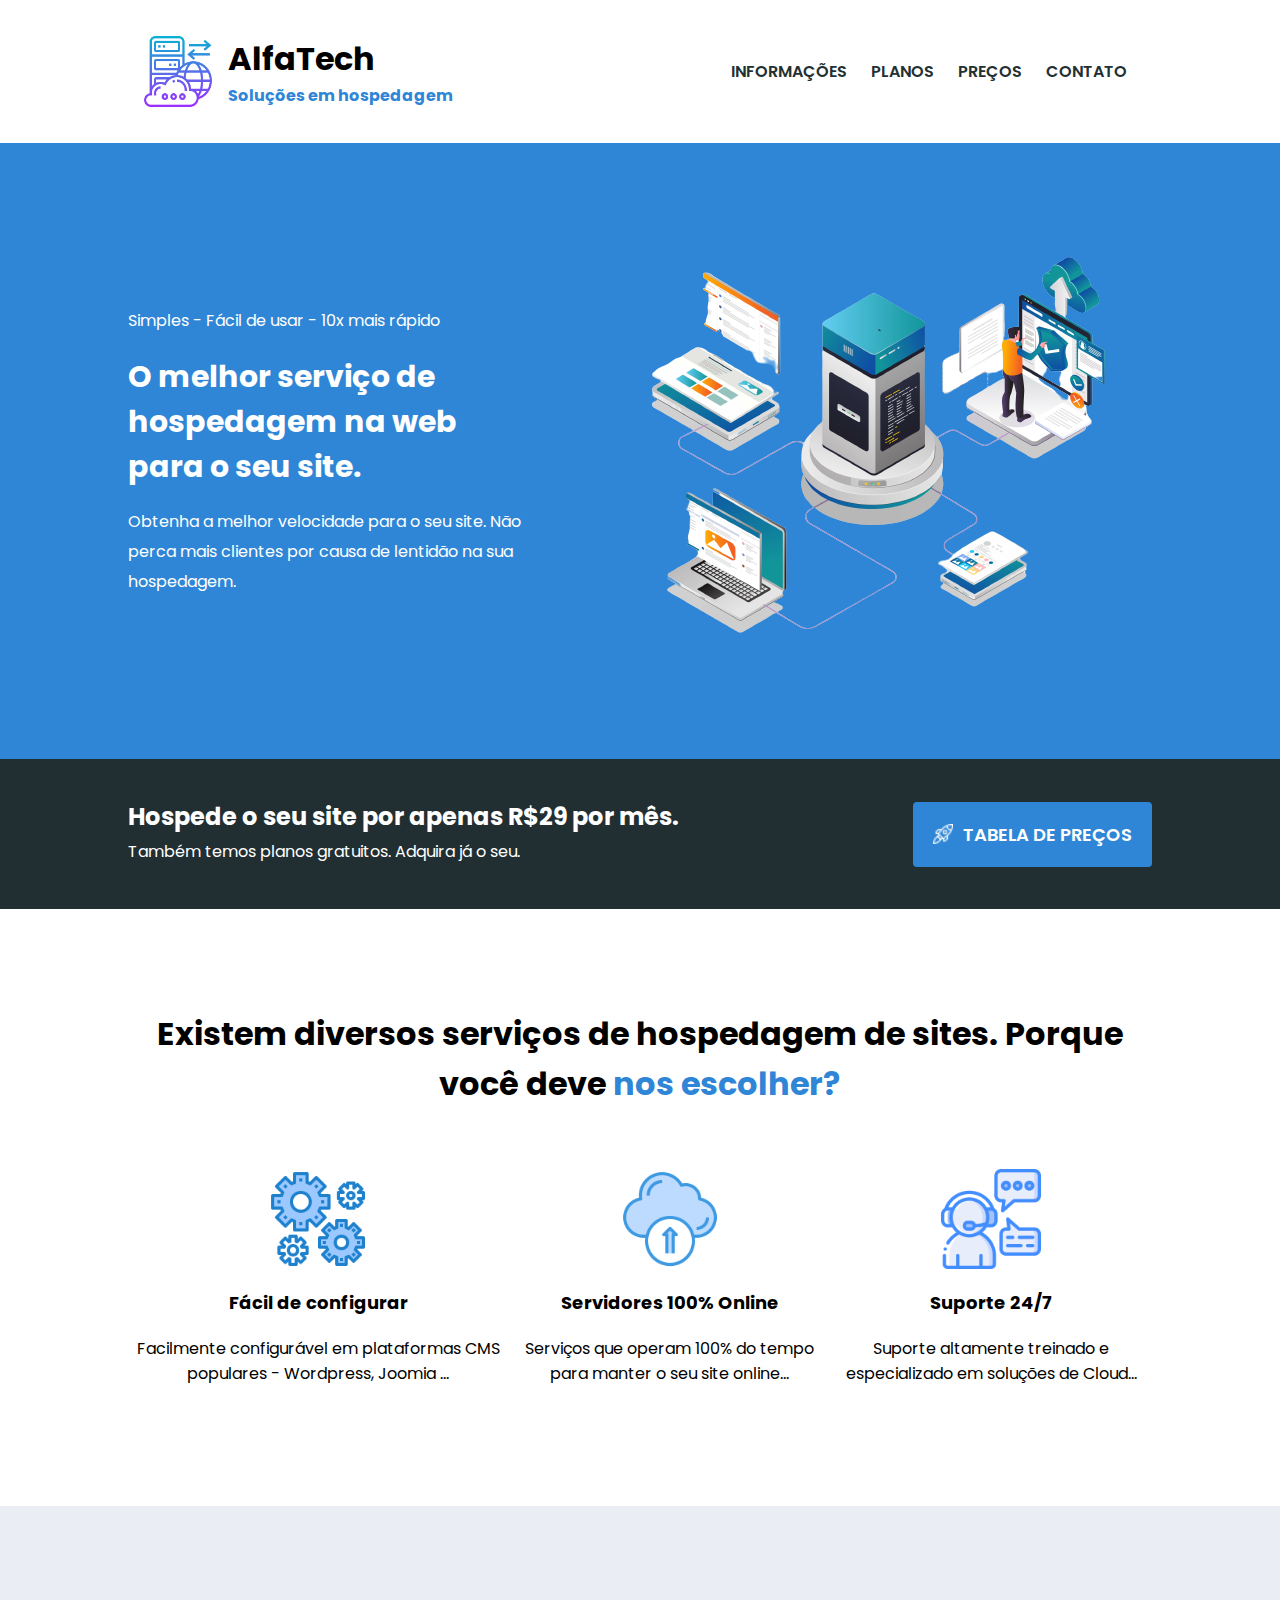
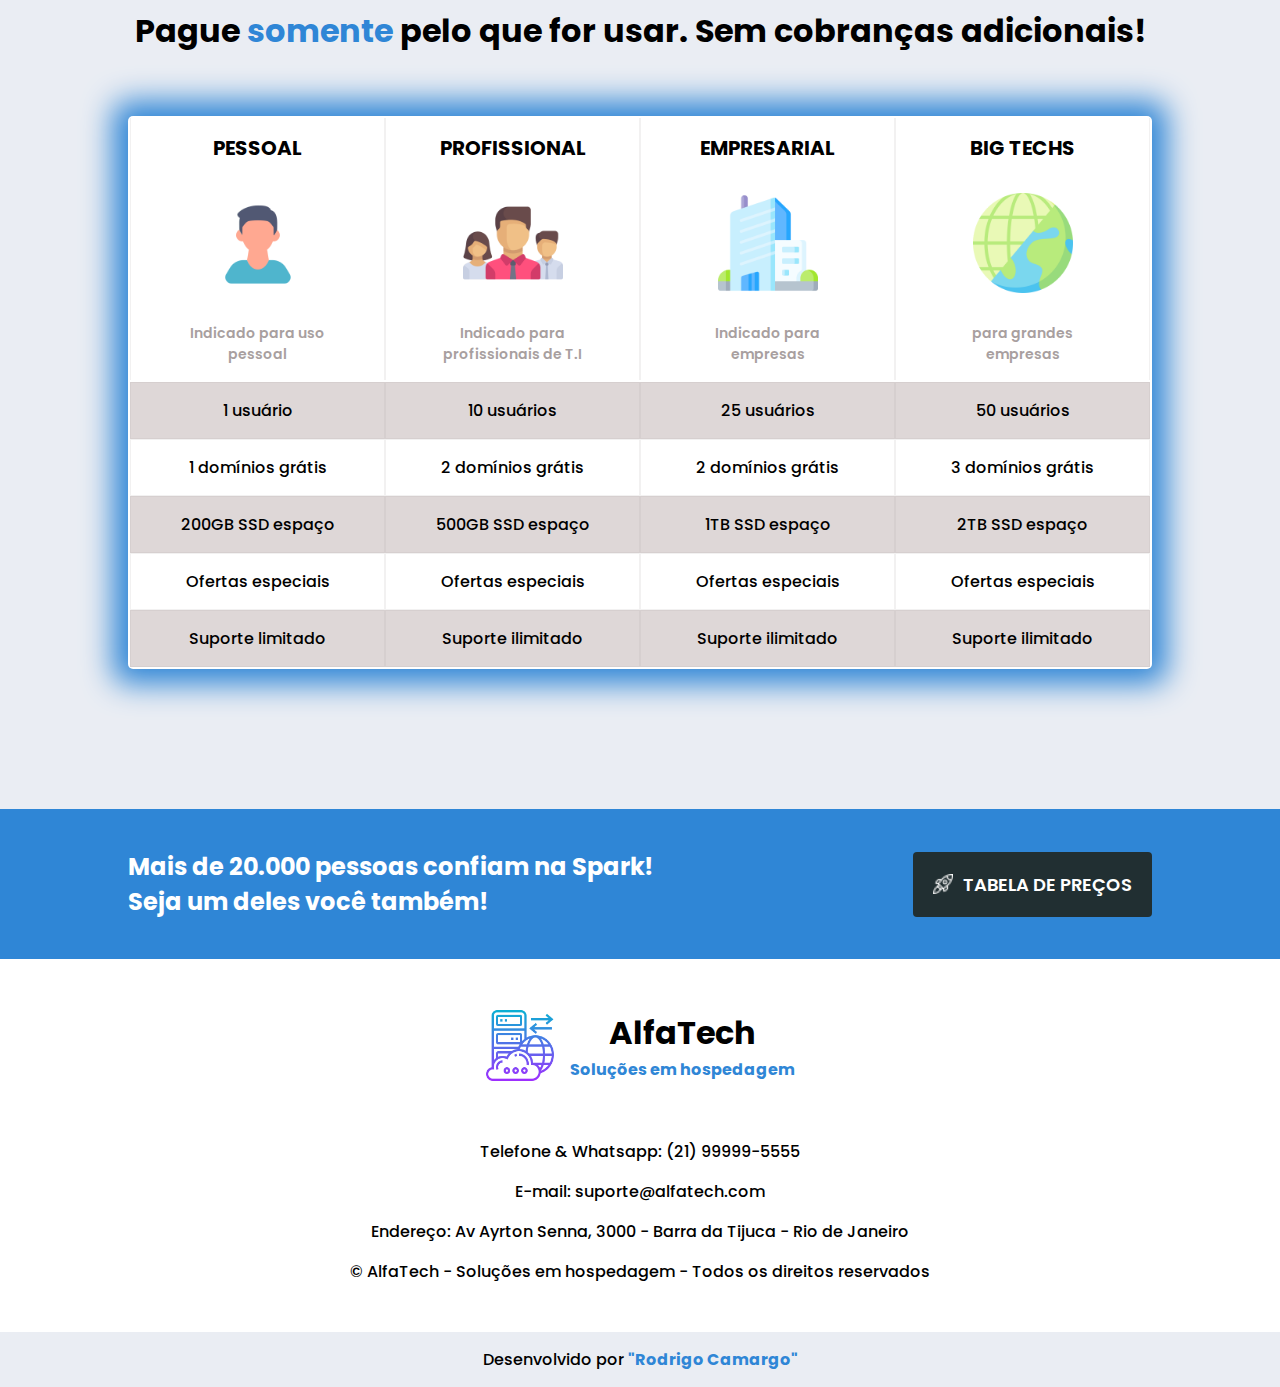
<file: index.html>
<DOCTYPE html>
    <html>

    <head>
        <title>ALPHATECH HOSPEDAGEM</title>
        <meta charset="UTF-8">
        <meta name="viewport" content="width=device-width, initial-scale=1.0" />
        <link rel="preconnect" href="https://fonts.googleapis.com">
        <link rel="preconnect" href="https://fonts.gstatic.com" crossorigin>
        <link href="https://fonts.googleapis.com/css2?family=Poppins:wght@400;500;600;700;800;900&display=swap"
            rel="stylesheet">
        <link rel="stylesheet" href="CSS/home.css">
    </head>

    <body>
        <header class="secao-completa">
            <div class="secao-limitada secao-topo">
                <div class="topo-logo">                   
                    <img src="IMAGENS/logo-icone.png">
                    <div>
                        <h1>AlfaTech</h1>
                        <p><span>Soluções em hospedagem</span></p>
                    </div>
                </div>
                <nav>
                    <a href="#info">INFORMAÇÕES</a>
                    <a href="#planos">PLANOS </a>
                    <a href="tabelaprecos.html">PREÇOS </a>
                    <a href="#contato">CONTATO</a>
                </nav>

            </div>
        </header>


        <main>
            <section class="secao-completa secao-banner">
                <!-- usar flexbox para posicionar as duas divs lado a lado -->
                <div class="secao-limitada banner">
                    <div>
                        <p> Simples - Fácil de usar - 10x mais rápido</p>
                        <h2>O melhor serviço de hospedagem na web para o seu site.</h2>
                        <p>Obtenha a melhor velocidade para o seu site. Não perca mais clientes por causa de lentidão na
                            sua
                            hospedagem.</p>
                    </div>
                    <!-- usar position relative para ajustar a imagem com distancia correta -->
                    <div>
                        <img src="IMAGENS/imagem-banner.png">
                    </div>
                </div>
            </section>

            <!-- ANUNCIO 1 -->
            <section class="secao-completa primeiro-anuncio">
                <div class="secao-limitada secao-anuncio">
                    <div>
                        <h2>Hospede o seu site por apenas R$29 por mês.</h2>
                        <p>Também temos planos gratuitos. Adquira já o seu.</p>
                    </div>
                    <div class="botao-azul">

                        <a href="tabelaprecos.html">TABELA DE PREÇOS</a>
                    </div>
                </div>
            </section>

            <!-- INFORMAÇÕES -->
            <section class="secao-completa secao-informacoes">
                <div id="info" class="secao-limitada">
                    <h2>Existem diversos serviços de hospedagem de sites. Porque você deve <span>nos escolher?</span>
                    </h2>
                </div>
                <div class="secao-limitada secao-vantagens">
                    <!-- usar flexbox nas divs abaixo -->
                    <div class="informacao">
                        <img src="IMAGENS/icone-engrenagens.png">
                        <h4> Fácil de configurar</h4>
                        <p>Facilmente configurável em plataformas CMS populares - Wordpress, Joomia ...
                        </p>
                    </div>
                    <div class="informacao">
                        <img src="IMAGENS/cloud-icone.png">
                        <h4>Servidores 100% Online</h4>
                        <p>Serviços que operam 100% do tempo para manter o seu site online...</p>
                    </div>
                    <div class="informacao">
                        <img src="IMAGENS/icone-suporte.png">
                        <h4>Suporte 24/7</h4>
                        <p> Suporte altamente treinado e especializado em soluções de Cloud...</p>
                    </div>
                </div>
            </section>
            <!-- PLANOS -->
            <section class="secao-completa secao-planos">
                <div id="planos" class="secao-limitada">
                    <h2>Pague <span>somente</span> pelo que for usar. Sem cobranças adicionais!</h2>

                    <table>
                        <thead>
                            <tr>
                                <th>
                                    <h3>PESSOAL</h3>
                                </th>
                                <th>
                                    <h3>PROFISSIONAL
                                    </h3>
                                </th>
                                <th>
                                    <h3>EMPRESARIAL</h3>
                                </th>
                                <th>
                                    <h3>BIG TECHS</h3>
                                </th>
                            </tr>
                            <tr>
                                <th>
                                    <img src="IMAGENS/pessoal-icone.png">
                                </th>
                                <th>
                                    <img src="IMAGENS/equipe-icone.png">
                                </th>
                                <th>
                                    <img src="IMAGENS/empresa-icone.png">
                                </th>
                                <th>
                                    <img src="IMAGENS/big-tech.png">
                                </th>
                            </tr>
                            <tr id="texto-menor">
                                <th>
                                    <p>Indicado para uso pessoal</p>
                                </th>
                                <th>
                                    <p>Indicado para profissionais de T.I</p>
                                </th>
                                <th>
                                    <p>Indicado para empresas</p>
                                </th>
                                <th>
                                    <p>para grandes empresas</p>
                                </th>
                            </tr>

                        </thead>
                        <tbody>
                            <tr>
                                <td>
                                    1 usuário
                                </td>
                                <td>
                                    10 usuários
                                </td>
                                <td>
                                    25 usuários
                                </td>
                                <td>
                                    50 usuários
                                </td>
                            </tr>
                            <tr>
                                <td>
                                    1 domínios grátis
                                </td>
                                <td>
                                    2 domínios grátis
                                </td>
                                <td>
                                    2 domínios grátis
                                </td>
                                <td>
                                    3 domínios grátis
                                </td>
                            </tr>
                            <tr>
                                <td>
                                    200GB SSD espaço
                                </td>
                                <td>
                                    500GB SSD espaço
                                </td>
                                <td>
                                    1TB SSD espaço
                                </td>
                                <td>
                                    2TB SSD espaço
                                </td>
                            </tr>
                            <tr>
                                <td>
                                    Ofertas especiais
                                </td>
                                <td>
                                    Ofertas especiais
                                </td>
                                <td>
                                    Ofertas especiais
                                </td>
                                <td>
                                    Ofertas especiais
                                </td>
                            </tr>
                            <tr>
                                <td>
                                    Suporte limitado
                                </td>
                                <td>
                                    Suporte ilimitado
                                </td>
                                <td>
                                    Suporte ilimitado
                                </td>
                                <td>
                                    Suporte ilimitado
                                </td>
                            </tr>
                        </tbody>
                    </table>
                </div>
            </section>
            <section class="secao-completa segundo-anuncio">
                <div class="secao-limitada secao-anuncio ">
                    <!-- anuncio -->
                    <!-- usar flexbox para separar elementos -->

                    <div>
                        <h2>Mais de 20.000 pessoas confiam na Spark! Seja um deles você também!</h2>
                    </div>
                    <div class="botao-escuro">
                        <a href="tabelaprecos.html">TABELA DE PREÇOS</a>
                    </div>
                </div>
            </section>
        </main>

        <footer class="secao-completa">
            <div class="limita-rodape">
                <div class="rodape-logo">
                    <img src="IMAGENS/logo-icone.png">
                    <div>
                        <h1>AlfaTech</h1>
                        <p><span>Soluções em hospedagem</span></p>
                    </div>
                </div>
                <div id="contato">
                    <p>Telefone & Whatsapp: (21) 99999-5555</p>
                    <p>E-mail: suporte@alfatech.com</p>
                    <p>Endereço: Av Ayrton Senna, 3000 - Barra da Tijuca - Rio de Janeiro</p>
                    <p>© AlfaTech - Soluções em hospedagem - Todos os direitos reservados</p>
                </div>
                <div class="rodape-destaque">
                    <p>Desenvolvido por <span>"Rodrigo Camargo"</span></p>
                </div>
            </div>
        </footer>

    </body>

    </html>
</file>
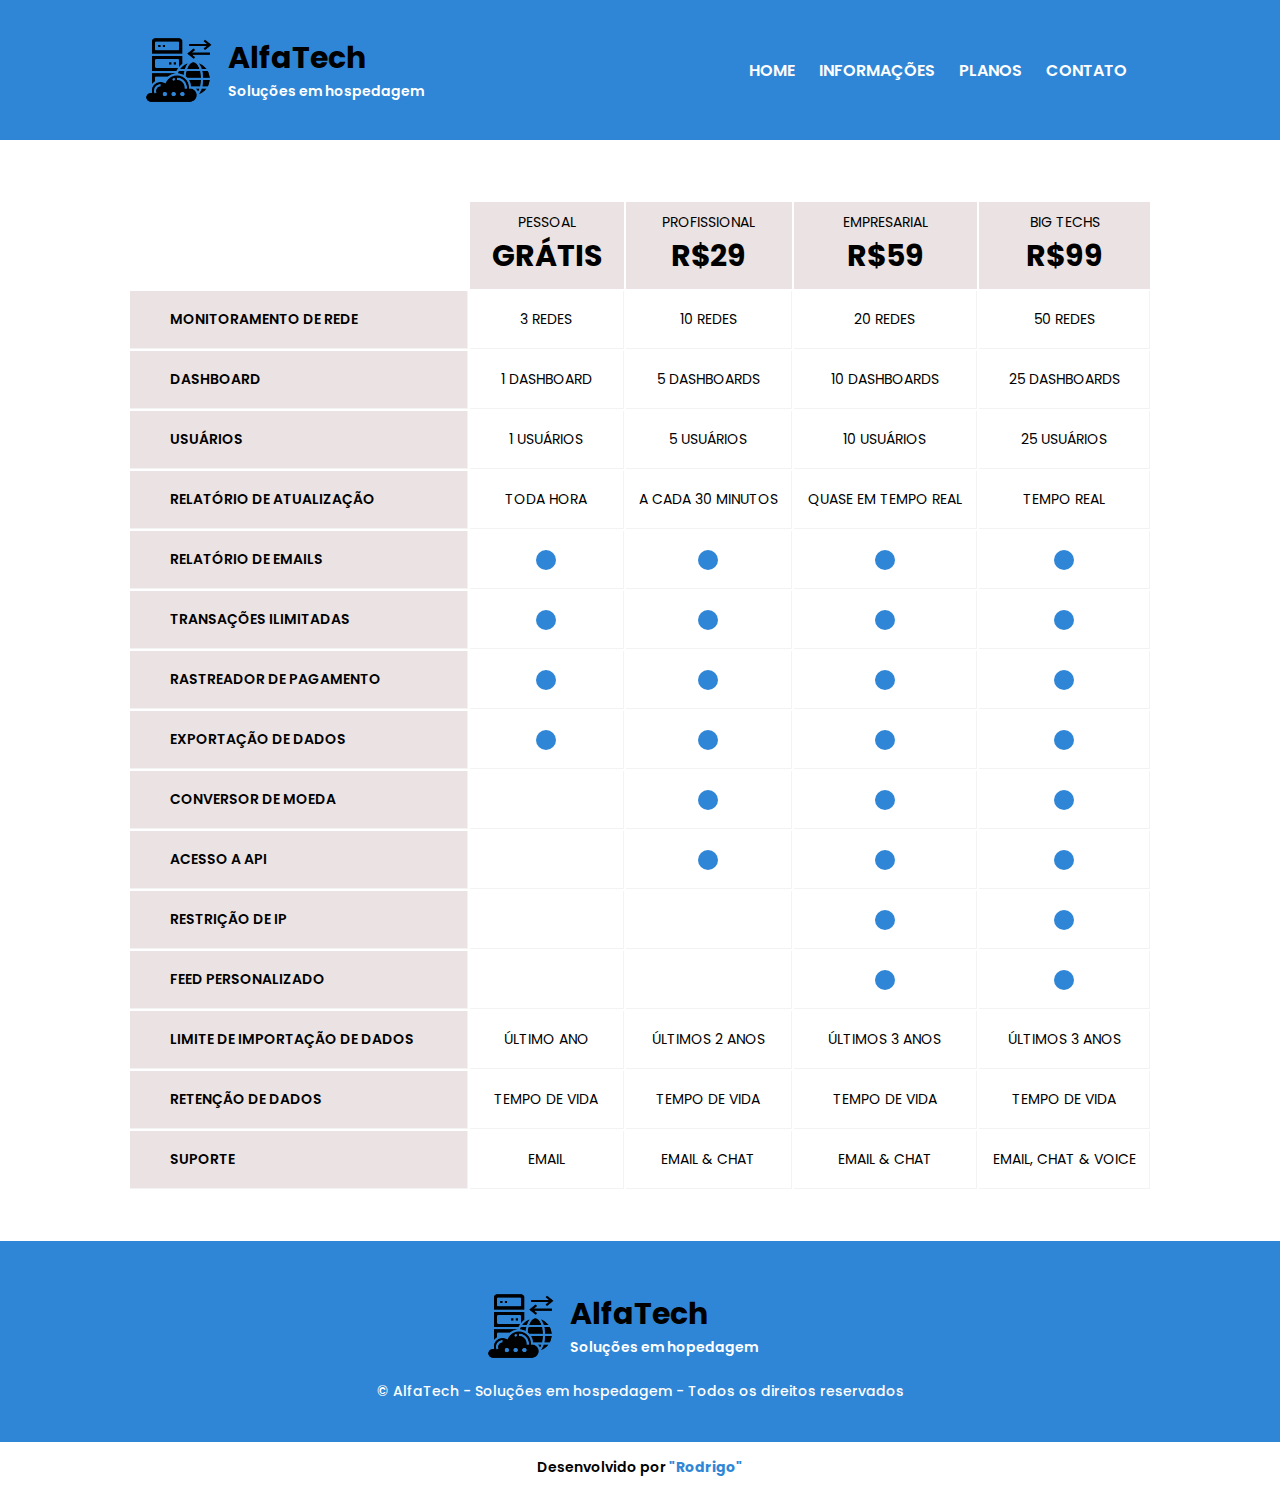
<file: tabelaprecos.html>
<DOCTYPE html>
    <html>

    <head>
        <title>TABELA DE PREÇOS</title>
        <meta charset="UTF-8">
        <meta name="viewport" content="width=device-width, initial-scale=1.0" />
        <link rel="preconnect" href="https://fonts.googleapis.com">
        <link rel="preconnect" href="https://fonts.gstatic.com" crossorigin>
        <link href="https://fonts.googleapis.com/css2?family=Poppins:wght@400;500;600;700;800;900&display=swap"
            rel="stylesheet">
        <link rel="stylesheet" href="CSS/tabeladeprecos.css">
    </head>

    <body>
        <header class="secao-completa">
            <div class="secao-limitada secao-topo">
                <div class="topo-logo">
                    <!-- usar flexbox para separar elementos -->
                    <img src="IMAGENS/logo-icone-escuro.png">
                    <div>
                        <h1>AlfaTech</h1>
                        <p>Soluções em hospedagem</p>
                    </div>
                </div>
                <nav>
                    <a href="index.html">HOME</a>
                    <a href="index.html#info">INFORMAÇÕES </a>
                    <a href="index.html#planos">PLANOS </a>
                    <a href="index.html#contato">CONTATO</a>
                </nav>

            </div>
        </header>

        <main class="secao-completa">
            <section class="secao-limitada">
                <table>
                    <thead>
                        <tr>
                            <th> </th>
                            <th class="coluna-cabecalho">
                                <p>PESSOAL</p>
                                <h2>GRÁTIS</h2>
                            </th>

                            <th class="coluna-cabecalho">
                                <p>PROFISSIONAL</p>
                                <h2>R$29</h2>
                            </th>

                            <th class="coluna-cabecalho">
                                <p>EMPRESARIAL</p>
                                <h2>R$59</h2>
                            </th>

                            <th class="coluna-cabecalho">
                                <p>BIG TECHS</p>
                                <h2>R$99</h2>
                            </th>
                        </tr>
                    </thead>
                    <tbody>
                        <tr>
                            <td class="coluna-corpo">
                                MONITORAMENTO DE REDE
                            </td>
                            <td>
                                3 REDES
                            </td>
                            <td>
                                10 REDES
                            </td>
                            <td>
                                20 REDES
                            </td>
                            <td>
                                50 REDES
                            </td>
                        </tr>
                        <tr>
                            <td class="coluna-corpo">
                                DASHBOARD
                            </td>
                            <td>
                                1 DASHBOARD
                            </td>
                            <td>
                                5 DASHBOARDS
                            </td>
                            <td>
                                10 DASHBOARDS
                            </td>
                            <td>
                                25 DASHBOARDS
                            </td>
                        </tr>
                        <tr>
                            <td class="coluna-corpo">
                                USUÁRIOS
                            </td>
                            <td>
                                1 USUÁRIOS
                            </td>
                            <td>
                                5 USUÁRIOS
                            </td>
                            <td>
                                10 USUÁRIOS
                            </td>
                            <td>
                                25 USUÁRIOS
                            </td>
                        </tr>
                        <tr>
                            <td class="coluna-corpo">
                                RELATÓRIO DE ATUALIZAÇÃO
                            </td>
                            <td>
                                TODA HORA
                            </td>
                            <td>
                                A CADA 30 MINUTOS
                            </td>
                            <td>
                                QUASE EM TEMPO REAL
                            </td>
                            <td>
                                TEMPO REAL
                            </td>
                        </tr>
                        <tr>
                            <td class="coluna-corpo">
                                RELATÓRIO DE EMAILS
                            </td>
                            <td class="marcador-azul"></td>
                            <td class="marcador-azul"></td>
                            <td class="marcador-azul"></td>
                            <td class="marcador-azul"></td>
                        </tr>
                        <tr>
                            <td class="coluna-corpo">
                                TRANSAÇÕES ILIMITADAS</td>
                            <td class="marcador-azul"></td>
                            <td class="marcador-azul"></td>
                            <td class="marcador-azul"></td>
                            <td class="marcador-azul"></td>
                        </tr>
                        <tr>
                            <td class="coluna-corpo">RASTREADOR DE PAGAMENTO</td>
                            <td class="marcador-azul"></td>
                            <td class="marcador-azul"></td>
                            <td class="marcador-azul"></td>
                            <td class="marcador-azul"></td>
                        </tr>
                        <tr>
                            <td class="coluna-corpo">EXPORTAÇÃO DE DADOS</td>
                            <td class="marcador-azul"></td>
                            <td class="marcador-azul"></td>
                            <td class="marcador-azul"></td>
                            <td class="marcador-azul"></td>
                        </tr>
                        <tr>
                            <td class="coluna-corpo">CONVERSOR DE MOEDA</td>
                            <td></td>
                            <td class="marcador-azul"></td>
                            <td class="marcador-azul"></td>
                            <td class="marcador-azul"></td>
                        </tr>
                        <tr>
                            <td class="coluna-corpo">ACESSO A API</td>
                            <td></td>
                            <td class="marcador-azul"></td>
                            <td class="marcador-azul"></td>
                            <td class="marcador-azul"></td>
                        </tr>
                        <tr>
                            <td class="coluna-corpo">RESTRIÇÃO DE IP</td>
                            <td></td>
                            <td></td>
                            <td class="marcador-azul"></td>
                            <td class="marcador-azul"></td>
                        </tr>
                        <tr>
                            <td class="coluna-corpo">FEED PERSONALIZADO</td>
                            <td></td>
                            <td></td>
                            <td class="marcador-azul"></td>
                            <td class="marcador-azul"></td>
                        </tr>
                        <tr>
                            <td class="coluna-corpo">LIMITE DE IMPORTAÇÃO DE DADOS</td>
                            <td> ÚLTIMO ANO</td>
                            <td>ÚLTIMOS 2 ANOS</td>
                            <td>ÚLTIMOS 3 ANOS</td>
                            <td>ÚLTIMOS 3 ANOS</td>
                        </tr>
                        <tr>
                            <td class="coluna-corpo">RETENÇÃO DE DADOS</td>
                            <td>TEMPO DE VIDA</td>
                            <td>TEMPO DE VIDA</td>
                            <td>TEMPO DE VIDA</td>
                            <td>TEMPO DE VIDA</td>
                        </tr>
                        <tr>
                            <td class="coluna-corpo">SUPORTE</td>
                            <td>EMAIL</td>
                            <td>EMAIL & CHAT</td>
                            <td>EMAIL & CHAT</td>
                            <td>EMAIL, CHAT & VOICE</td>
                        </tr>
                    </tbody>
                </table>
            </section>
            <footer class="secao-completa">
                <div class="limita-rodape">
                    <div class="limita-rodape">
                        <div class="rodape-logo">
                            <img src="IMAGENS/logo-icone-escuro.png">
                            <div>
                                <h1>AlfaTech</h1>
                                <p>Soluções em hopedagem</p>
                            </div>
                        </div>
                        
                        <p class="copyright">© AlfaTech - Soluções em hospedagem - Todos os direitos reservados</p>
                    </div>
                    <section class="rodape-destaque">
                        <p>Desenvolvido por <span>"Rodrigo"</span></p>
                    </section>
                </div>
            </footer>
        </main>
    </body>

    </html>
</file>
<file: CSS/home.css>
/* Estilos universais página */
* {
    margin: 0;
    padding: 0;
    box-sizing: border-box;
    font-family: 'Poppins', sans-serif;
}

body {
    background-color: #fff;
    min-width: 786px;
}

.secao-completa {
    width: 100%;
}

/* TAMANHO DAS FONTES */
p, .secao-topo a, tbody{
    font-size:16px;
}
a{
    font-size: 18px;
}
.banner h2{
    font-size: 30px;
}
.secao-informacoes h2, .secao-planos h2{
    font-size: 32px;
}
h3{
    font-size: 20px;
    color: black;
}

h4{
    font-size: 18px;
}

#texto-menor p{
    font-size: 14px;
    
}

/*ESTILOS DO TOPO */
.secao-limitada {
    width: 100%;
    max-width: 1024px;
    margin: 0 auto;
}

.secao-topo {
    display: flex;
    justify-content: space-between;
    align-items: center;
    padding: 35px 15px;
    
}

.topo-logo, .rodape-logo {
    display: flex;
}

header img,
footer img {
    width: 70px;
    margin-right: 15px;
}

span {
    color: #2f86d6;
    font-weight: bold;
}

nav a {
    margin: 0 10px;
    color: #233032;
    
}

a {
    text-decoration: none;
    font-weight: 600;
}

/* BANNER */

.banner div:first-child {
    width: 40%;
}

.secao-banner,
.segundo-anuncio {
    background-color: #2f86d6;
}

.banner {
    display: flex;
    justify-content: space-between;
    align-items: center;
    padding: 80px 0;
    line-height: 30px;
}

.banner,
.secao-anuncio,
.secao-anuncio a {
    color: #fff;
}

.banner h2
{
    margin: 18px 0;
    line-height: 45px;
}


/* ANUNCIOS */
.primeiro-anuncio, .botao-escuro {
    background-color: #212f32;
}

.secao-anuncio {
    line-height: 35px;
    display: flex;
    align-items: center;
    padding: 40px 0;
    justify-content: space-between;
    cursor: pointer;
}

.botao-azul {
    background-color: #2f86d6;
    padding: 15px 20px;
    border-radius: 4px;
    
}
.botao-escuro{
    padding: 15px 20px;
    border-radius: 4px;
}

/* NECESSÁRIO PARA USAR BEFORE COM IMAGEM */
.secao-anuncio a{
    display: flex;
    align-items: center;
}

.secao-anuncio a::before {
    content: " ";
    width: 20px;
    height: 20px;
    margin: 0px 10px 0 0;
    background: url("../IMAGENS/icone-foguete.png");
    background-size: 20px 20px;
    background-position: center;
    
}

.secao-anuncio h2{
    max-width: 570px;
}

/* INFO */
.secao-informacoes, .secao-planos{
    padding: 100px 0;
    text-align: center;
}

.secao-informacoes:first-child{
    width: 890px;
}

.secao-informacoes h2, .secao-planos h2{
    line-height: 50px;
}

.secao-informacoes h4{
    margin: 20px auto;
}


.secao-informacoes img{
    width: 100px;
}

.secao-vantagens{
    margin: 60px auto 20px auto;
    display: flex;
    justify-content: space-between;
}

.informacao{
    margin: 0 auto;
}

/* PLANOS */

.secao-planos{
    background-color: #eaedf3;
}

th img{
    width: 100px;
}

table{
    width: 100%;
    margin: 40px auto;
    margin-top: 60px;
    border-radius: 5px;
    box-shadow: 0 0 30px 15px #2f86d6;
    background-color: #fff;
}

tr{
    display: flex;
    justify-content: space-between;
}

td, th{
    width: 100%;
    height: 100%;
    
    text-align: center;
}

td{
    border: 1px solid #a89f9f26;
    padding: 15px 0;
    font-weight: 450;
}

td:hover{
    background-color: #2f86d6;
}

th{
    border-left: 1px solid #a89f9f26;
    border-right: 1px solid #a89f9f26;
    padding: 15px 0;
}

#texto-menor p{
    color: #a89f9f;
    font-weight: 600;
    width: 140px;
    margin: 0 auto;
    
}

tbody tr:nth-of-type(odd){
    background-color: #ded7d7;
}

/* rodape */
.limita-rodape{
    text-align: center;   
}

.rodape-logo{
    margin: 50px auto 0 auto;
    width: 310px;
}


#contato{
    margin-top: 50px;
    line-height: 40px;
    font-weight: 500;
}

.rodape-destaque{
    padding: 15px 0;
    background-color: #eaedf3;
    margin-top: 40px ;
    font-weight: 500;

}
</file>
<file: CSS/tabeladeprecos.css>
/* Estilos universais página */
* {
    margin: 0;
    padding: 0;
    box-sizing: border-box;
    font-family: 'Poppins', sans-serif;
}

body {
    margin: 0;
    padding: 0;
    background-color: #fff;
}

.secao-completa {
    width: 100%;
}

/* TAMANHO DAS FONTES */
p, tbody{
    font-size:14px;
    font-weight: normal;
}

footer p, header p{
    font-size: 14px;
    font-weight: 600;
}

nav a{
    font-weight: 600;
}

h2{
    font-size: 30px;
}

h1{
    font-size: 30px;
}

/* TOPO */

.secao-limitada {
    max-width: 1024px;
    margin: 0 auto;
}

.secao-topo {
    display: flex;
    justify-content: space-between;
    align-items: center;
    padding: 35px 15px;
    
}

.topo-logo, .rodape-logo {
    display: flex;
}

header img,
footer img {
    width: 70px;
    margin-right: 15px;
}

header, footer{
   background-color: #2f86d6; 
   color: #fff;
}

h1{
    color: black;
}

span {
    color: #2f86d6;
    font-weight: bold;
}

nav a {
    margin: 0 10px;
    color: #fff;
    
}

a {
    text-decoration: none;
    font-weight: 600;
}

/* RODAPE */

.limita-rodape{
    text-align: center;   
    display: flex;
    display: block;
    
}
.rodape-logo{
    margin: 50px auto 0 auto;
    width: 310px;
    padding-top: 50px ;
    text-align: justify;
}


.copyright{
    margin-top: 20px;
    font-weight: 500;
}

.rodape-destaque{
    padding: 15px 0;
    background-color: #fff;
    margin-top: 40px ;
    font-weight: 500;
    color: black;
}

table{
    width: 100%;
    margin: 60px auto 40px auto;
}

/* tabela */

/* cor fundo seção: #fff
celulas cabeçalho: padding, margin, cor #ded7d7
celulas titulos: #ded7d7
celulas corpo: padding e margin
bolinhas azuis: #2f86d6 */

table{
    width: 100%;
    text-align: center;
}

.coluna-cabecalho{
    background-color: #ebe3e3 ;
    padding: 10px;
}

.coluna-cabecalho:hover{
    background-color: #2f86d6;
}

.coluna-corpo{
    text-align: left;
    background-color: #ebe3e3 ;
    padding-left: 40px;
    font-weight: 550;
}

td{
    padding: 18px 0;
    border-bottom: 1px solid #f4f3f3 ;
    border-right: 1px solid #f4f3f3 ;
}

.marcador-azul:before{
    content: "";
    background-color: #2f86d6;
    display: inline-block;
    width: 20px;
    height: 20px;
    border-radius: 10px;
}
</file>
